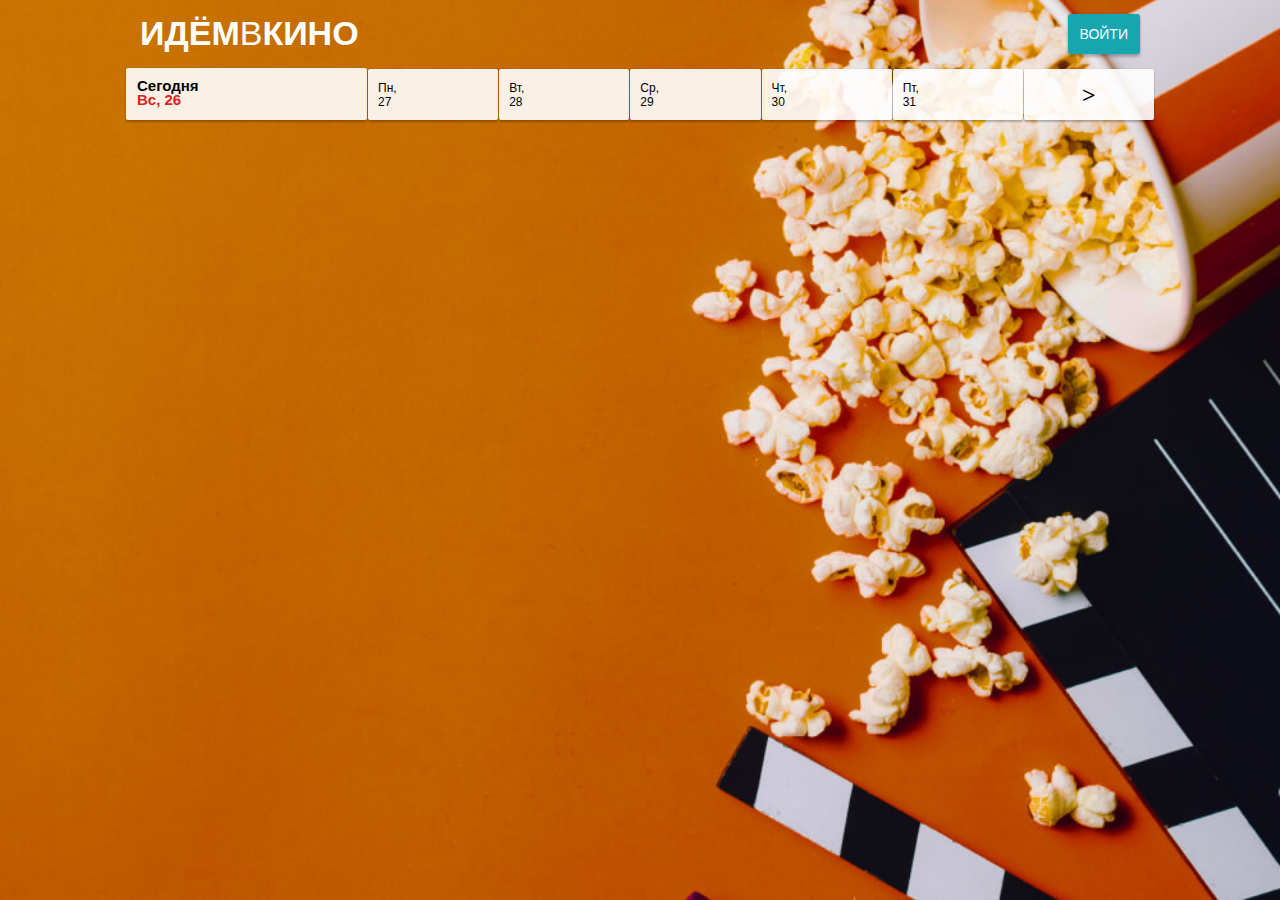
<file: index.html>
<!DOCTYPE html>
<html lang="ru">
<head>
  <meta charset="UTF-8">
  <meta name="viewport" content="width=device-width, initial-scale=1.0">
  <title>Идёмвкино</title>

  <link rel="stylesheet" href="./css/style.css">
</head>
<body>
  <div class="container">
    <header class="header">
      <h1 class="header__logo"><a class="header__logo_link" href="index.html">Идём<span class="header__logo_letter">в</span>кино</a></h1>
      <button class="header__button button">Войти</button>
    </header>

    <nav class="nav">
      <ul class="nav__days">
        <li class="nav__day nav__day_today">
          <span class="nav__text-today">Сегодня</span>
          <br><span class="nav__text-week"></span> <span class="nav__text-date"></span>
        </li>

        <li class="nav__day">
          <span class="nav__text-week"></span>
          <span class="nav__text-date"></span>
        </li>

        <li class="nav__day">
          <span class="nav__text-week"></span>
          <span class="nav__text-date"></span>
        </li>

        <li class="nav__day">
          <span class="nav__text-week"></span>
          <span class="nav__text-date"></span>
        </li>

        <li class="nav__day">
          <span class="nav__text-week"></span>
          <span class="nav__text-date"></span>
        </li>

        <li class="nav__day">
          <span class="nav__text-week"></span>
          <span class="nav__text-date"></span>
        </li>

        <li class="nav__day nav__arrow right">
          <span class="nav__arrow-text">&gt;</span>
        </li>
      </ul>
    </nav>

    <main class="main">
      <!-- <section class="movie">
        <div class="movie__info">
          <div class="movie__poster">
            <img src="./images/poster1.png" alt="Постер фильма Звёздные войны XXIII: Атака клонированных клонов" class="movie__poster_image">
          </div>
          <div class="movie__description">
            <h2 class="movie__title">Звёздные войны XXIII: Атака клонированных клонов</h2>
            <p class="movie__synopsis">Две сотни лет назад малороссийские хутора разоряла шайка нехристей-ляхов во главе с могущественным колдуном.</p>
            <p class="movie__data">
              <span class="movie__data-length">130 минут</span>
              <span class="movie__data-country">США</span>
            </p>
          </div>
        </div>

        <div class="movie-seances">
          <h3 class="movie-seances__hall">Зал 1</h3>
          <ul class="movie-seances__list">
            <li class="movie-seances__time movie-seances__time_disabled">10:20</li>
            <li class="movie-seances__time">14:10</li>
            <li class="movie-seances__time">18:40</li>
            <li class="movie-seances__time">22:00</li>
          </ul>

          <h3 class="movie-seances__hall">Зал 2</h3>
          <ul class="movie-seances__list">
            <li class="movie-seances__time">11:50</li>
            <li class="movie-seances__time">14:40</li>
            <li class="movie-seances__time">16:00</li>
            <li class="movie-seances__time">18:30</li>
            <li class="movie-seances__time">21:00</li>
            <li class="movie-seances__time">23:30</li>
          </ul>
        </div>
      </section> -->

    </main>
  </div>

  <script src="./js/index.js"></script>
</body>
</html>
</file>
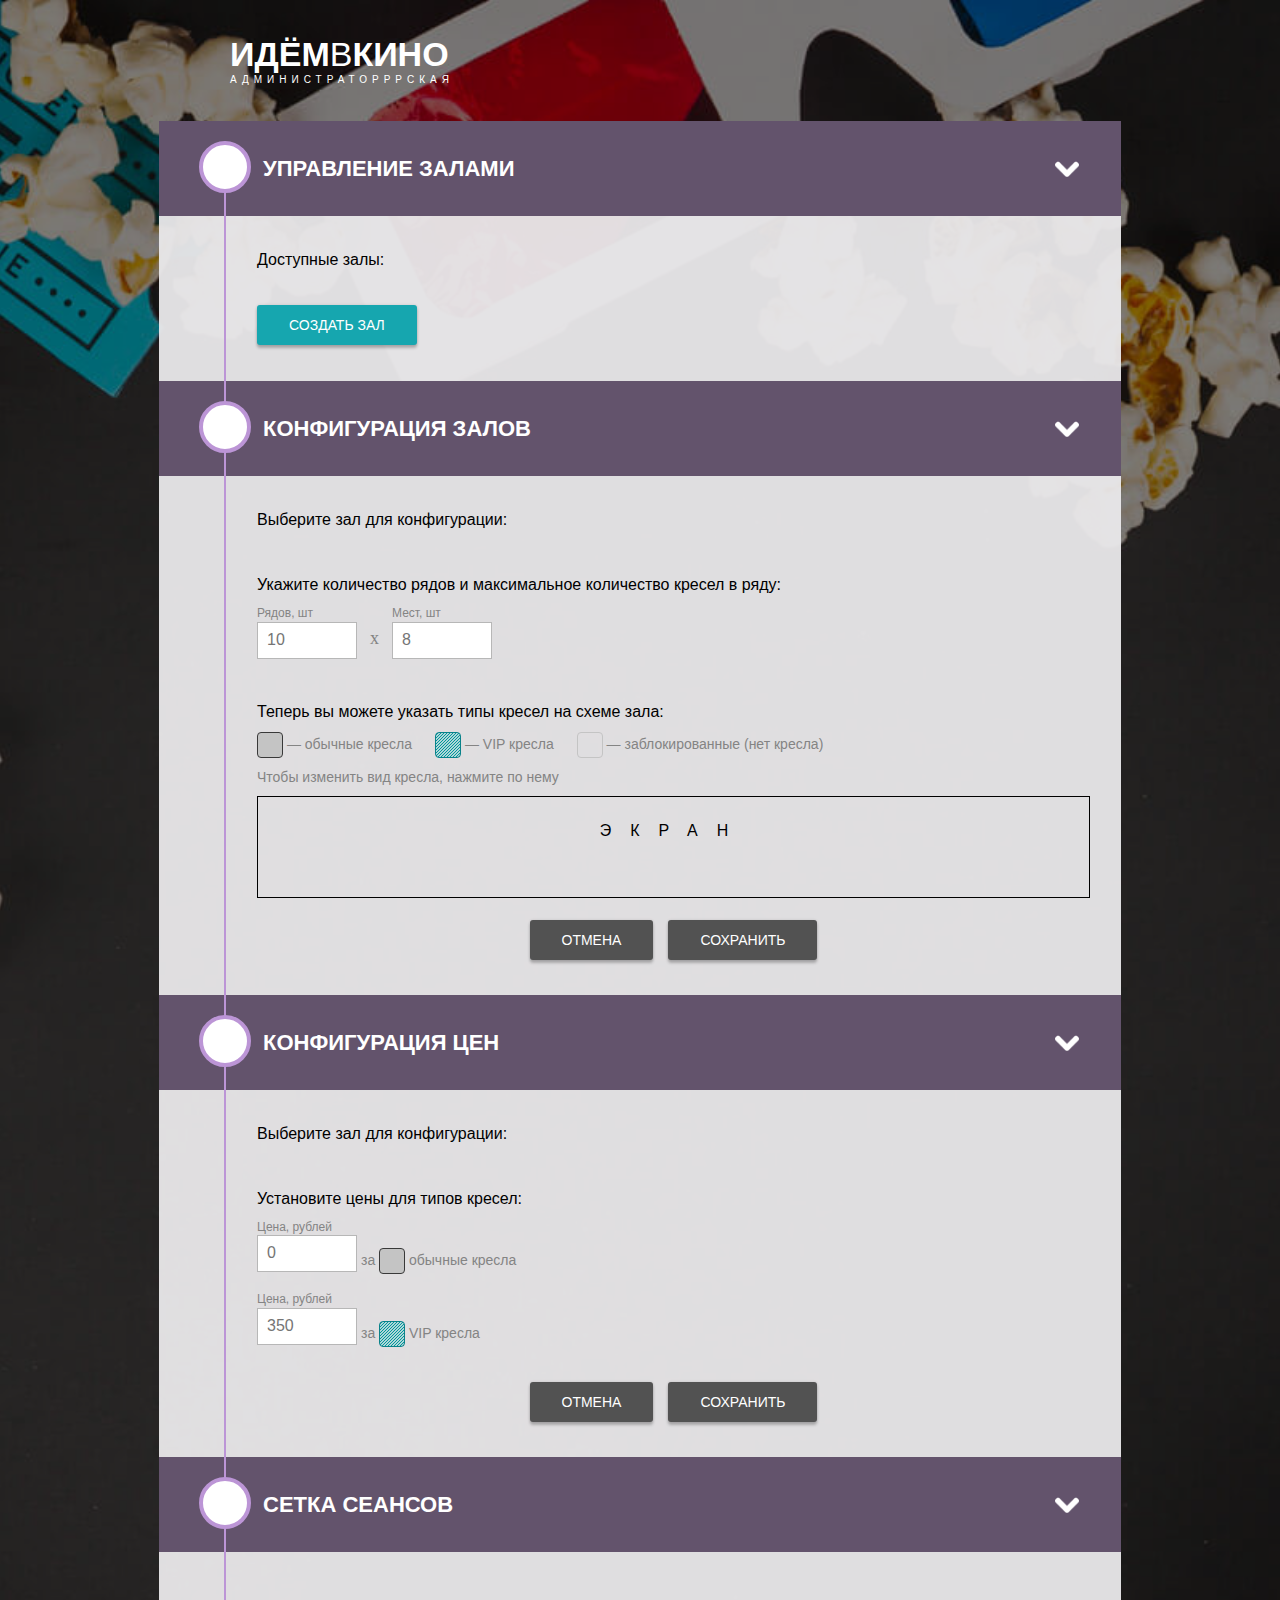
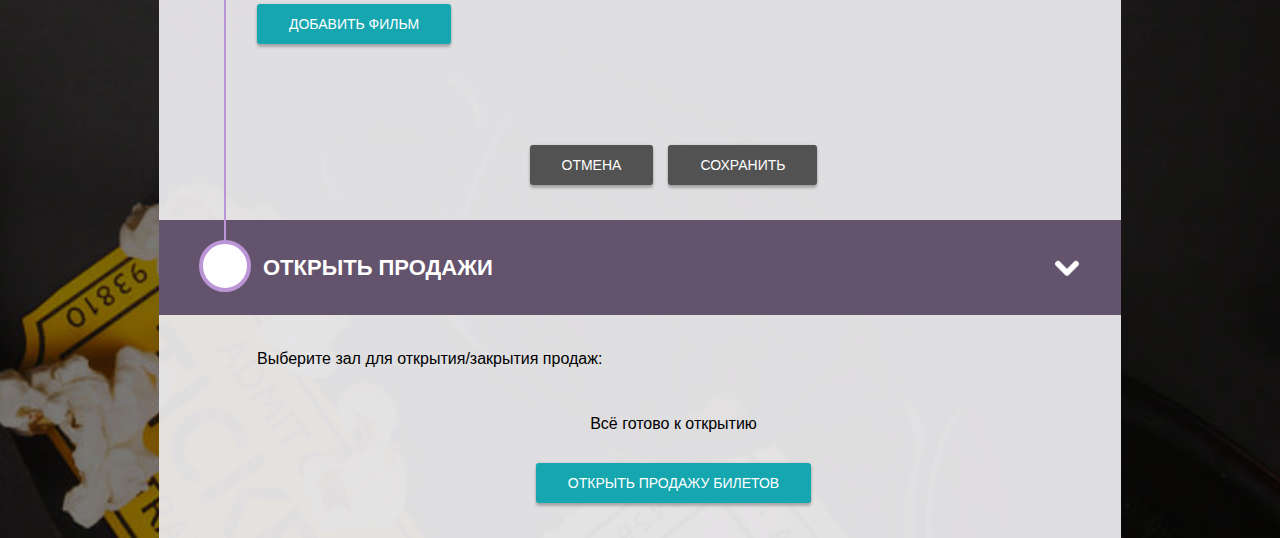
<file: admin-index.html>
<!DOCTYPE html>
<html lang="ru">
<head>
  <meta charset="UTF-8">
  <meta name="viewport" content="width=device-width, initial-scale=1.0">
  <title>Администраторская: Идёмвкино</title>

  <link rel="stylesheet" href="./css/style.css">
</head>
<body>
  <div class="admin__container">
    <header class="header header__admin">
      <h1 class="header__logo">Идём<span class="header__logo_letter">в</span>кино</h1>
      <p class="header__subtitle">Администраторррская</p>
    </header>

    <main class="admin__main">
      <section class="admin__section halls">
        <div class="admin__header">
          <h2 class="admin__header_text admin__header_text-first">Управление залами</h2>
          <img src="./images/arrow.png" alt="Скрыть/раскрыть раздел" class="admin__header_arrow">
        </div>

        <div class="admin__wrapper">
          <p class="admin__info halls__info">Доступные залы:</p>

          <ul class="halls__list">
            <!-- <li class="halls__list_item">
              <span class="halls__list_name">Зал 1</span> <span class="admin__button_remove hall_remove"></span></p>
            </li>  -->
          </ul>
            
          <button class="admin__button_hall button">Создать зал</button>
        </div>
      </section>

      <section class="admin__section hall-config">
        <div class="admin__header">
          <h2 class="admin__header_text">Конфигурация залов</h2>
          <img src="./images/arrow.png" alt="Скрыть/раскрыть раздел" class="admin__header_arrow">
        </div>

        <div class="admin__wrapper">
          <p class="admin__info">Выберите зал для конфигурации:</p>
          <ul class="halls_choose hall-config__list">
            <!-- <li class="hall__item hall-config__item hall_item-selected">Зал 1</li>
            <li class="hall__item hall-config__item">Зал 2</li> -->
          </ul>

          <div class="hall-config__wrapper">
           
            <p class="admin_info">Укажите количество рядов и максимальное количество кресел в ряду:</p>
            
            <form class="hall-config__size">
              <label class="hall-config__size_rows admin_label">
                  Рядов, шт
                  <input type="number" id="rows" class="admin_input hall-config__rows" value="10" min="1" max="50">
              </label>
              <p class="hall-size">x</p>
              <label class="hall-config__size_places admin_label">
                  Мест, шт
                  <input type="number" id="places" class="admin_input hall-config__places" value="8" min="1" max="50">
              </label>
            </form>

            <p class="admin__info">Теперь вы можете указать типы кресел на схеме зала:</p>

            <div class="hall-config__types">
              <div class="hall-config__type_place"> 
                <span class="place_standart"></span> — обычные кресла
              </div>
              <div class="hall-config__type_place">
                <span class="place_vip"></span> — VIP кресла
              </div>
              <div class="hall-config__type_place">
                <span class="place_block"></span> — заблокированные (нет кресла)</p>
              </div>
            </div>

            <p class="hall-config__hint">Чтобы изменить вид кресла, нажмите по нему</p>

            <div class="hall-config__hall">
              <div class="hall-config__hall_screen">экран</div>

              <div class="hall-config__hall_wrapper">

                <!-- <div class="hall-config__hall_row">
                  <span class="hall-config__hall_chair place_block" data-type="standart"></span><span class="hall-config__hall_chair place_standart"></span><span class="hall-config__hall_chair place_standart"></span><span class="hall-config__hall_chair place_block"></span>
                </div>

                <div class="hall-config__hall_row">
                  <span class="hall-config__hall_chair place_standart" data-type="standart"></span><span class="hall-config__hall_chair place_vip"></span><span class="hall-config__hall_chair place_vip"></span><span class="hall-config__hall_chair place_standart"></span>
                </div> -->
              </div>

            </div>

            <div class="hall-config__buttons">
              <button class="admin__button_cancel hall-config__batton_cancel button_disabled button">Отмена</button>
              <button class="admin__button_save hall-config__batton_save button_disabled button">Сохранить</button>
            </div>

          </div>

        </div>
      </section>

      <section class="admin__section price-config">
        <div class="admin__header">
          <h2 class="admin__header_text">Конфигурация цен</h2>
          <img src="./images/arrow.png" alt="Скрыть/раскрыть раздел" class="admin__header_arrow">
        </div>

        <div class="admin__wrapper">
          <p class="admin__info">Выберите зал для конфигурации:</p>
          <ul class="halls_choose price-config__list">
            <!-- <li class="hall__item price-config__item">Зал 1</li>
            <li class="hall__item price-config__item hall_item-selected">Зал 2</li> -->
          </ul>

          <div class="price-config__wrapper">

            <p class="admin__info">Установите цены для типов кресел:</p>

            <form class="price-config__form">

              <div class="price-config__legend">
                <label class="admin_label price-config__label">
                  Цена, рублей
                  <input type="number" class="admin_input price-config__input_standart" placeholder="0" min="0">
                </label>
                <p class="price-config__legend_text"> за <span class="price-config__chair place_standart"></span> обычные кресла</p>
              </div>
            
              <div class="price-config__legend">
                <label class="admin_label price-config__label">
                  Цена, рублей
                  <input type="number" class="admin_input price-config__input_vip" placeholder="350" min="0">
                </label>
                <p class="price-config__legend_text"> за <span class="price-config__chair place_vip"></span> VIP кресла</p>
              </div>

            </form>

            <div class="price-config__buttons">
              <button class="admin__button_cancel price-config__batton_cancel button_disabled button" type="reset">Отмена</button>
              <button class="admin__button_save price-config__batton_save button_disabled button">Сохранить</button>
            </div>

          </div>
        </div>
      </section>

      <section class="admin__section movie-seances">
        <div class="admin__header">
          <h2 class="admin__header_text">Сетка сеансов</h2>
          <img src="./images/arrow.png" alt="Скрыть/раскрыть раздел" class="admin__header_arrow">
        </div>

        <div class="admin__wrapper">

          <button class="admin__button_movie button">Добавить фильм</button>
    
          <div class="movie-seances__wrapper">

            <!-- <div class="movie-seances__movie background_1" data-id="1" draggable="true" >
              <img src="./images/poster1.png" alt="постер" class="movie-seances__movie_poster">

              <div class="movie-seances__movie_info">
                  <p class="movie_info-title">Звёздные войны XXIII: Атака клонированных клонов</p>
                  <p class="movie_info-length"><span class="movie_info-time">130</span> минут</p> 
              </div>
              
              <span class="admin__button_remove movie-seances__movie_delete"></span>
            </div>

            <div class="movie-seances__movie background_2" data-id="2" draggable="true" >
              <img src="./images/poster2.png" alt="постер" class="movie-seances__movie_poster">

              <div class="movie-seances__movie_info">
                  <p class="movie_info-title">Миссия выполнима</p>
                  <p class="movie_info-length"><span class="movie_info-time">120</span> минут</p> 
              </div>
              
              <span class="admin__button_remove movie-seances__movie_delete"></span>
            </div> -->

          </div>

          <div class="movie-seances__timelines">
            <!-- <section class="movie-seances__timeline">
              <div class="timeline__delete hidden">
                <img class="timeline__delete_image" src="./images/delete.png" alt="Удалить сеанс">
              </div>

              <h3 class="timeline__hall_title">Зал 1</h3>
              <div class="timeline__seances">
                <div class="timeline__seances_movie background_1" data-filmid="1" draggable="true">
                  <p class="timeline__seances_title">Звёздные войны XXIII: Атака клонированных клонов</p>
                  <p class="timeline__movie_start">00:00</p>
                </div>

                <div class="timeline__seances_movie background_2" data-filmid="2" draggable="true">
                  <p class="timeline__seances_title">Миссия выполнима</p>
                  <p class="timeline__movie_start">12:00</p>
                </div>
              </div>
            </section> -->

            <!-- <section class="movie-seances__timeline">
              <div class="timeline__delete hidden">
                <img class="timeline__delete_image" src="./images/delete.png" alt="Удалить сеанс">
              </div>
              <h3 class="timeline__hall_title">Зал 2</h3>
              <div class="timeline__seances">
                <div class="timeline__seances_movie background_1" data-filmid="1" draggable="true">
                  <p class="timeline__seances_title">Звёздные войны XXIII: Атака клонированных клонов</p>
                  <p class="timeline__movie_start">17:00</p>
                </div>

                <div class="timeline__seances_movie background_2" data-filmid="2" draggable="true">
                  <p class="timeline__seances_title">Миссия выполнима</p>
                  <p class="timeline__movie_start">22:30</p>
                </div>
              </div>
            </section> -->
          </div>

          <div class="movie-seances__buttons">
            <button class="admin__button_cancel movie-seances__batton_cancel button_disabled button" type="reset">Отмена</button>
            <button class="admin__button_save movie-seances__batton_save button_disabled button">Сохранить</button>
          </div>

        </div>
      </section>

      <section class="admin__section open">
        <div class="admin__header">
          <h2 class="admin__header_text admin__header_text-last">Открыть продажи</h2>
          <img src="./images/arrow.png" alt="Скрыть/раскрыть раздел" class="admin__header_arrow">
        </div>

        <div class="admin__wrapper admin__wrapper-last">
          <p class="admin__info">Выберите зал для открытия/закрытия продаж:</p>

          <ul class="halls_choose open__list">
            <!-- <li class="hall__item open__item">Зал 1</li>
            <li class="hall__item open__item hall_item-selected">Зал 2</li> -->
          </ul>

          <div class="open__wrapper">

            <p class="admin__info open__info">Всё готово к открытию</p>
              
            <button class="admin__button_open button">Открыть продажу билетов</button>

          </div>
        </div>

      </section>

    </main>

  </div>

  <div class="popup popup__hall_add popup__hidden">

    <div class="popup__container">

      <div class="popup__header">
        <h2 class="popup__header_text">Добавление зала</h2>

        <div class="popup__close">
          <img src="./images/close.png" alt="Кнопка 'Закрыть окно'">
        </div>
      </div>

      <form class="popup__form popup__form_add-hall">
        <label class="admin_label add-hall_label">
          Название зала
          <input type="text" class="admin_input add-hall_input" placeholder="Например, «Зал 1»" required>
        </label>

        <div class="popup__buttons">
          <button class="popup__button_save popup__add-hall_button_add button" type="submit">Добавить зал</button>
          <button class="popup__button_cancel popup__add-hall_button_cancel button" type="reset">Отменить</button>
        </div>

      </form>
    </div>

  </div>

  <div class="popup popup__movie_add popup__hidden">

    <div class="popup__container">

      <div class="popup__header">
        <h2 class="popup__header_text">Добавление фильма</h2>

        <div class="popup__close">
          <img src="./images/close.png" alt="Кнопка 'Закрыть окно'">
        </div>
      </div>

      <form class="popup__form popup__form_add-movie">
        <label class="admin_label add-movie_label">
          Название фильма
          <input type="text" name="movie_name" class="admin_input add-movie_name_input" placeholder="Например, «Гражданин Кейн»" required>
        </label>

        <label class="admin_label add-movie_label">
          Продолжительность фильма (мин.)
          <input type="number" name="movie_time" class="admin_input add-movie_time_input" required>
        </label>

        <label class="admin_label add-movie_label">
          Описание фильма
          <textarea name="movie_synopsis" class="admin_input add-movie_synopsis_input" required></textarea>
        </label>

        <label class="admin_label add-movie_label">
          Страна
          <input type="text" name="movie_country" class="admin_input add-movie_country_input" required>
        </label>

        <div class="popup__buttons">
          <button class="popup__button_save popup__add-movie_button button">Добавить фильм</button>

          <label class="popup__button_save popup__add-poster_button button">
            Загрузить постер
            <input type="file" name="file" accept=".png" class="input_add_poster">
          </label>

          <button class="popup__button_cancel popup__add-movie_button_cancel button" type="reset">Отменить</button>
        </div>

      </form>
    </div>

  </div>

  <div class="popup popup__seance_add popup__hidden">

    <div class="popup__container">

      <div class="popup__header">
        <h2 class="popup__header_text">Добавление сеанса</h2>

        <div class="popup__close">
          <img src="./images/close.png" alt="Кнопка 'Закрыть окно'">
        </div>
      </div>

      <form class="popup__form popup__form_add-seance">
        <label class="admin_label add-seance_label">
          Название зала
          <select class="select__add-seance select__add-seance_hall">
            <!-- <option class="option_add-seance hall__name">Название зала</option> -->
            <!-- <option class="option_add-seance hall__name" data-id="58">Зал 1</option>
            <option class="option_add-seance hall__name" data-id="78">Зал 2</option> -->
          </select>
        </label>

        <label class="admin_label add-seance_label">
          Название фильма
          <select class="select__add-seance select__add-seance_movie">
            <!-- <option class="option_add-seance movie__name">Название фильма</option> -->
            <!-- <option class="option_add-seance movie__name" data-id="141">Звёздные войны XXIII: Атака клонированных клонов</option>
            <option class="option_add-seance movie__name" data-id="142">Миссия выполнима</option> -->
          </select>
        </label>

        <label class="admin_label add-seance_label" id="seance_time">
          Время начала
          <input type="time" class="admin_input add-seans__input_time" value="00:00" required>
        </label>

        <div class="popup__buttons">
          <button class="popup__button_save popup__add-seance_button_add button">Добавить сеанс</button>
          <button class="popup__button_cancel popup__add-seance_button_cancel button" type="reset">Отменить</button>
        </div>

      </form>
    </div>

  </div>

  <div class="popup popup__seance_remove popup__hidden">

    <div class="popup__container">

      <div class="popup__header">
        <h2 class="popup__header_text">Удаление сеанса</h2>

        <div class="popup__close">
          <img src="./images/close.png" alt="Кнопка 'Закрыть окно'">
        </div>
      </div>

      <div class="seance-remove_text">
        Вы действительно хотите снять с сеанса фильм "<span class="seance-remove_title"></span>"?
      </div>

      <div class="popup__buttons">
        <button class="popup__button_save popup__remove-seance_button_delete button">Удалить</button>
        <button class="popup__button_cancel popup__remove-seance_button_cancel button" type="reset">Отменить</button>
      </div>

   
    </div>

  <script src="./js/admin_index.js"></script>  
  <script src="./js/admin_halls.js"></script>
  <script src="./js/admin_movies.js"></script>
  <script src="./js/admin_seances.js"></script>

</body>
</html>
</file>
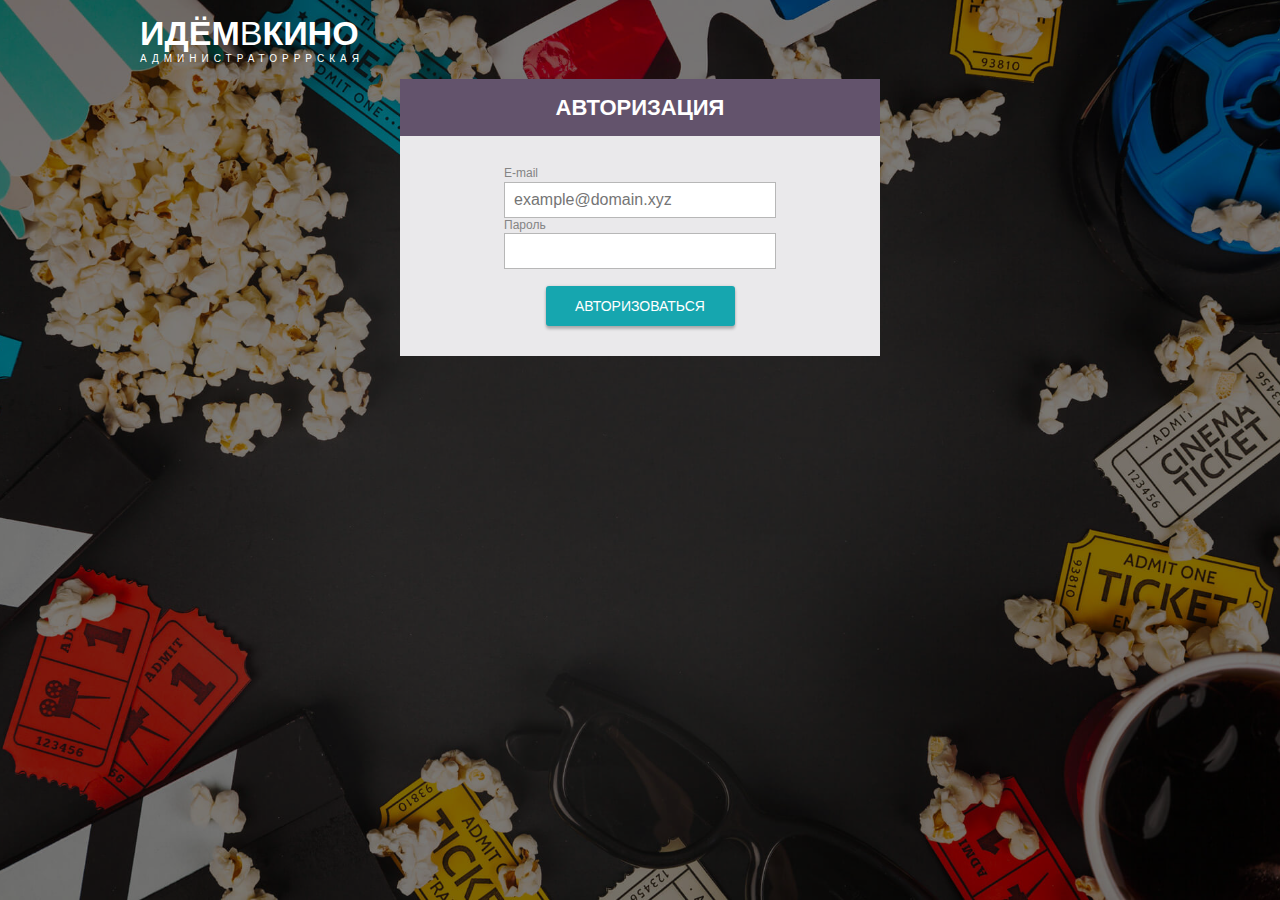
<file: admin-login.html>
<!DOCTYPE html>
<html lang="ru">
<head>
  <meta charset="UTF-8">
  <meta name="viewport" content="width=device-width, initial-scale=1.0">
  <title>Авторизация: Идёмвкино</title>

  <link rel="stylesheet" href="./css/style.css">
</head>
<body>
  <div class="admin__container">
    <header class="header login__header">
      <h1 class="header__logo">Идём<span class="header__logo_letter">в</span>кино</h1>
      <p class="header__subtitle">Администраторррская</p>
    </header>

    <main class="login__main">
      <div class="login__main_header">
          <h2 class="login__main_header-text">Авторизация</h2>
      </div>

      <form class="login__form">
        <label class="login__label">
          <span class="label__text">E-mail</span>
          <input type="email" name="login" class="login__input login__email" placeholder="example@domain.xyz">
        </label>

        <label class="login__label">
          <span class="label__text">Пароль</span>
          <input type="password" name="password" class="login__input login__password">
        </label>

        <button class="login__button button">Авторизоваться</button>
      </form>
    </main>

  </div>

  <script src="./js/admin_login.js"></script>
</body>
</html>
</file>
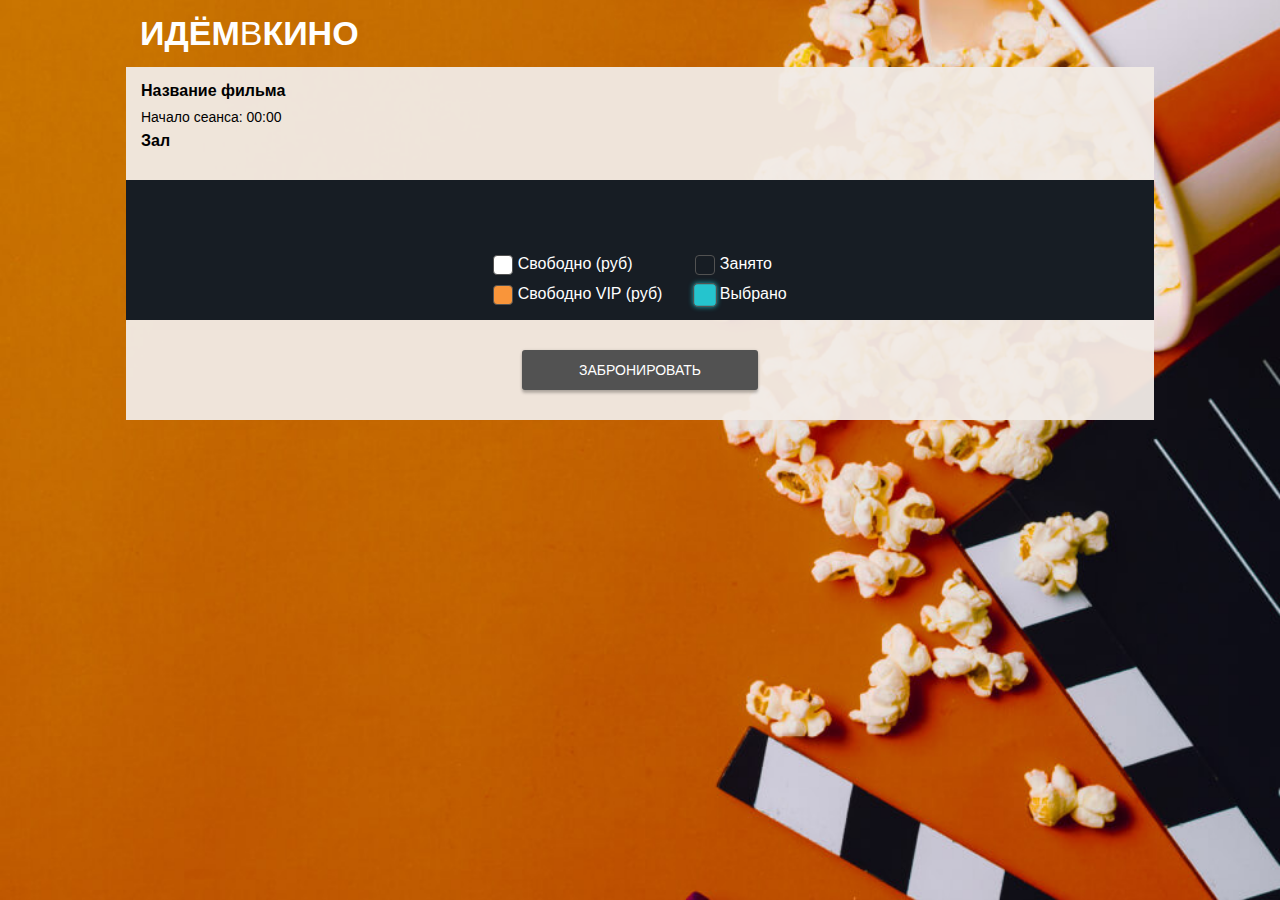
<file: hall.html>
<!DOCTYPE html>
<html lang="ru">
<head>
  <meta charset="UTF-8">
  <meta name="viewport" content="width=device-width, initial-scale=1.0">
  <title>Выбор мест: Идёмвкино</title>

  <link rel="stylesheet" href="./css/style.css">
</head>

<body>
  <div class="container">
    <header class="header">
      <h1 class="header__logo"><a class="header__logo_link" href="index.html">Идём<span class="header__logo_letter">в</span>кино</a></h1>
    </header>

    <main class="main buying">
      <section class="buying__info">
        <div class="buying__info_movie">
          <h2 class="buying__info_title">Название фильма</h2>
          <p class="buying__info_start">Начало сеанса: <span class="buying__info-time">00:00</span></p> 
          <p class="buying__info_hall">Зал</p>
        </div>  

        <div class="buying__info_hint">
          <img src="./images/hint.png" alt="Тап" class="buying__info_hint-image">
          <div class="buying__info_hint-text">Тапните дважды, чтобы увеличить</div>
        </div>
      </section>

      <section class="buying__scheme">
        <div class="buying__scheme_wrapper">
          <div class="buying__scheme_places">
            <!-- <div class="buying__scheme_row">
              <span class="buying__scheme_chair no-chair"></span><span class="buying__scheme_chair chair_standart"></span><span class="buying__scheme_chair chair_occupied"></span><span class="buying__scheme_chair no-chair"></span>
            </div>
            <div class="buying__scheme_row">
              <span class="buying__scheme_chair no-chair"></span><span class="buying__scheme_chair chair_vip"></span><span class="buying__scheme_chair chair_vip chair_selected"></span><span class="buying__scheme_chair no-chair"></span>
            </div> -->
          </div>
        </div>

        <div class="buying__scheme_legend">
          <div class="buying__scheme_prices">
            <p class="buying__scheme_legend-text"><span class="buying__scheme_legend-chair chair_standart"></span> Свободно (<span class="price_standart"></span>руб)</p>
            <p class="buying__scheme_legend-text"><span class="buying__scheme_legend-chair chair_vip"></span> Свободно VIP (<span class="price_vip"></span>руб)</p>
          </div>

          <div class="buying__scheme_info">
            <p class="buying__scheme_legend-text"><span class="buying__scheme_legend-chair chair_occupied"></span> Занято</p>
            <p class="buying__scheme_legend-text"><span class="buying__scheme_legend-chair chair_selected"></span> Выбрано</p>
          </div>
        </div>
      </section>

      <button class="buying__button button buying__button_disabled">Забронировать</button>

    </main>
  </div>

  <script src="./js/hall.js"></script>
</body>

</html>
</file>
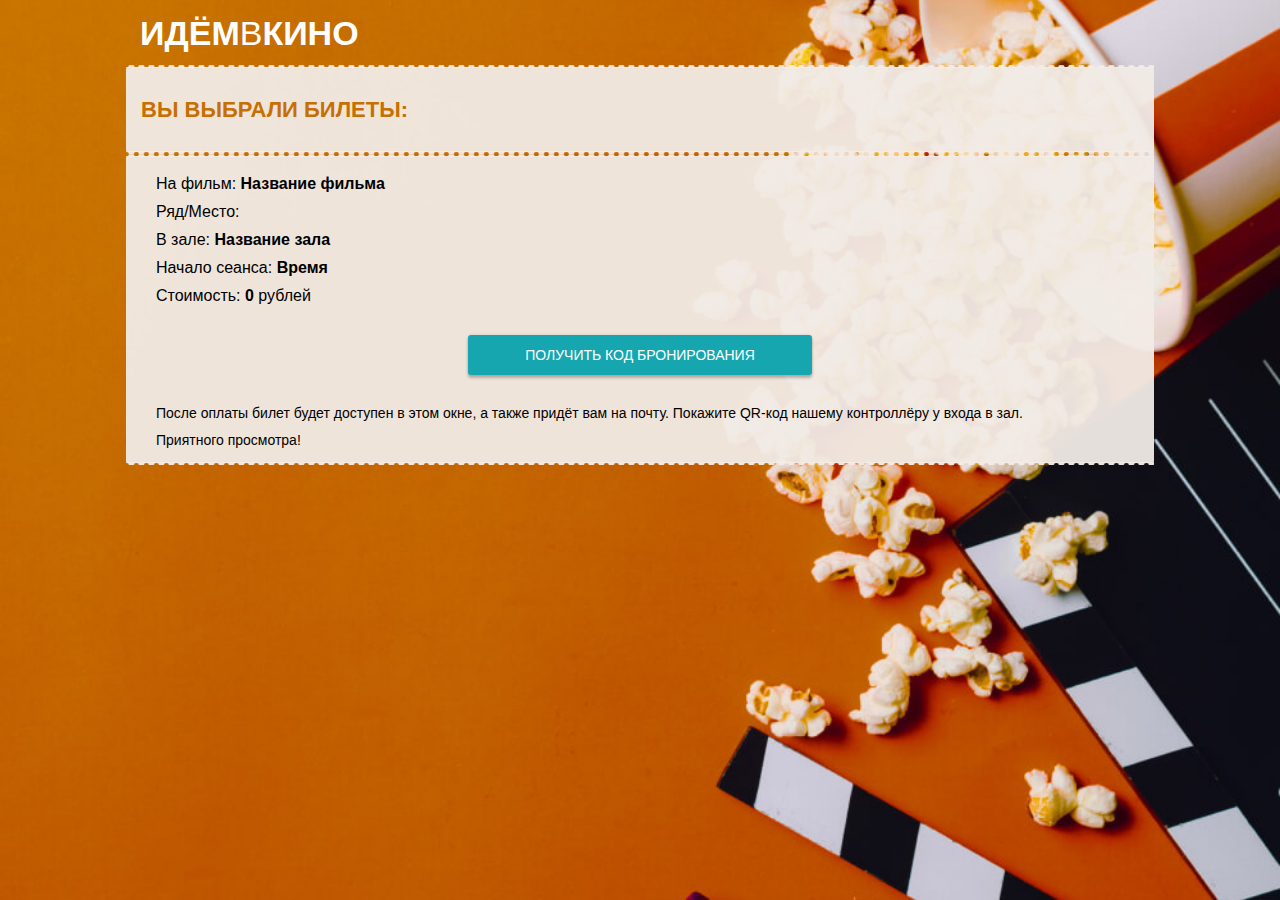
<file: payment.html>
<!DOCTYPE html>
<html lang="ru">
<head>
  <meta charset="UTF-8">
  <meta name="viewport" content="width=device-width, initial-scale=1.0">
  <title>Оплата билетов: Идёмвкино</title>

  <link rel="stylesheet" href="./css/style.css">
</head>

<body>
  <div class="container">
    <header class="header">
      <h1 class="header__logo"><a class="header__logo_link" href="index.html">Идём<span class="header__logo_letter">в</span>кино</a></h1>
    </header>

    <main class="main">
      <div class="payment__header">
          <h2 class="payment__header-text">Вы выбрали билеты:</h2>
      </div>

      <section class="ticket__info-wrapper">
        <div class="ticket__info">
          <p class="ticket__info-text">На фильм: <span class="ticket__info-movie ticket__info-bold">Название фильма</span></p>
          <p class="ticket__info-text">Ряд/Место: <span class="ticket__info-places ticket__info-bold"></span></p>
          <p class="ticket__info-text">В зале: <span class="ticket__info-hall ticket__info-bold">Название зала</span></p>
          <p class="ticket__info-text">Начало сеанса: <span class="ticket__info-time ticket__info-bold">Время</span></p>
          <p class="ticket__info-text">Стоимость:  <span class="ticket__info-price ticket__info-bold">0</span> рублей</p>
        </div>

        <button class="ticket__button button">Получить код бронирования</button>

        <div class="ticket__hint">
          <p class="ticket__hint-text">После оплаты билет будет доступен в этом окне, а также придёт вам на почту. Покажите QR-код нашему контроллёру у входа в зал.</p>
          
          <p class="ticket__hint-text">Приятного просмотра!</p>
        </div>
      </section>
    </main>

  </div>

  <script src="./js/payment.js"></script>
  
</body>

</html>
</file>
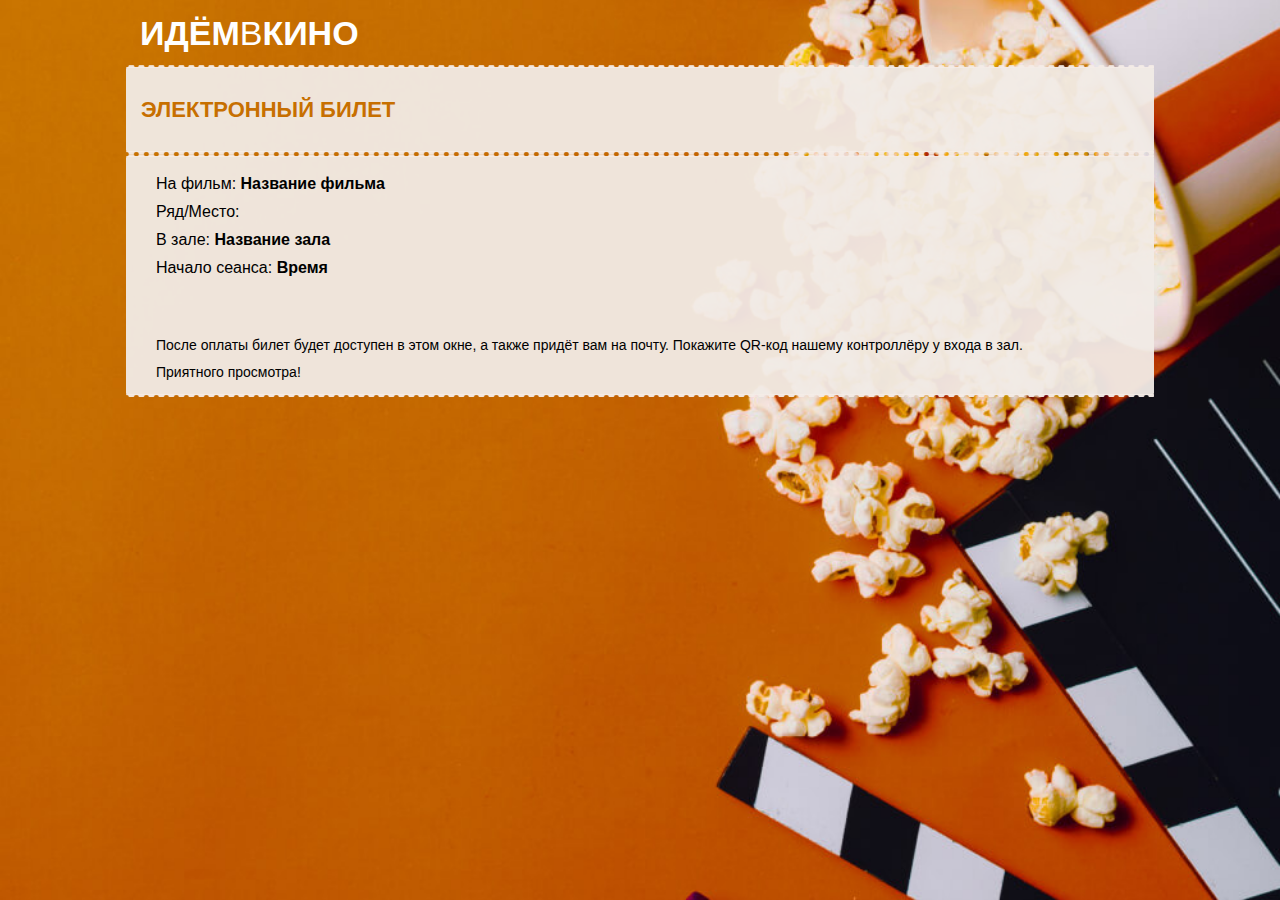
<file: ticket.html>
<!DOCTYPE html>
<html lang="ru">
<head>
  <meta charset="UTF-8">
  <meta name="viewport" content="width=device-width, initial-scale=1.0">
  <title>Электронный билет: Идёмвкино</title>

  <link rel="stylesheet" href="./css/style.css">
</head>
<body>
  <div class="container">
    <header class="header">
      <h1 class="header__logo"><a class="header__logo_link" href="index.html">Идём<span class="header__logo_letter">в</span>кино</a></h1>
    </header>

    <main class="main">
      <div class="payment__header">
          <h2 class="payment__header-text">Электронный билет</h2>
      </div>

      <section class="ticket__info-wrapper">
        <div class="ticket__info">
          <p class="ticket__info-text">На фильм: <span class="ticket__info-movie ticket__info-bold">Название фильма</span></p>
          <p class="ticket__info-text">Ряд/Место: <span class="ticket__info-places ticket__info-bold"></span></p>
          <p class="ticket__info-text">В зале: <span class="ticket__info-hall ticket__info-bold">Название зала</span></p>
          <p class="ticket__info-text">Начало сеанса: <span class="ticket__info-time ticket__info-bold">Время</span></p>
        </div>

        <div class="ticket__info-qr"></div>

        <div class="ticket__hint">
          <p class="ticket__hint-text">После оплаты билет будет доступен в этом окне, а также придёт вам на почту. Покажите QR-код нашему контроллёру у входа в зал.</p>
          <p class="ticket__hint-text">Приятного просмотра!</p>
        </div>
      </section>
    </main>

  </div>

  <script src="./js/ticket.js"></script>
  <script src="./js/QRCreator.js"></script>
</body>
</html>
</file>
<file: css/style.css>
/*основные свойства*/

* {
  box-sizing: border-box;
}

a {
  text-decoration: none;
}

h1,
h2,
h3 {
  margin-top: 0;
  margin-bottom: 0;
}

ul {
  padding: 0;
  margin: 0;
}

p {
  margin-block-start: 0;
  margin-block-end: 0;
}

@import url('https://fonts.googleapis.com/css2?family=Roboto:wght@100;300;400;500;700;900&display=swap');

body {
  font-family: 'Roboto', Arial, sans-serif;
  font-style: normal;
  font-weight: 400;
  margin: 0;
  padding: 0;

  color: #000000;
}

.container {
  width: 100%;
  
  background-image: url("../images/background.jpg");
  background-color: #C97400;
  background-repeat: no-repeat;
  background-position: center center;
  background-size: cover;

  min-height: 100vh;
}

/*header*/

.header {
  display: flex;
  justify-content: space-between;

  color: #FFFFFF;
  text-transform: uppercase;
  line-height: 39px;

  padding: 14px;
}

.header__logo_link {
  color: #FFFFFF;
}

.header__logo {
  font-size: 34px;
  font-weight: 900;
}

.header__logo_letter {
  font-weight: 100;
}

/* button */

.button {
  color: #FFFFFF;
  font-family: 'Roboto', Arial, sans-serif;
  font-size: 14px;
  font-weight: 500;
  text-transform: uppercase;
  white-space: nowrap;

  border: none;
  border-radius: 3px;
  box-shadow: 0px 0px 3px 0px rgba(0, 0, 0, 0.12), 0px 3px 3px 0px rgba(0, 0, 0, 0.24);

  background-color: #16A6AF;

  padding: 12px;

  cursor: pointer;
}

.button:hover {
  box-shadow: 0px 0px 3px 0px rgba(255, 255, 255, 0.12), 0px 3px 3px 0px rgba(255, 255, 255, 0.24);
}

.button:focus-visible {
  outline: #757575 auto 1px;
}

/*index nav*/

.nav {
  position: sticky;
}

.nav__days {
  min-height: 58px;

  display: flex;
  align-items: center;

  gap: 1px;

  list-style: none;

  padding-bottom: 10px;
  margin-bottom: 30px;
}

.nav__day {
  width: 100%;

  display: flex;
  flex-direction: column;
  align-items: flex-start;
  justify-content: center;
  align-self: stretch;

  min-height: 48px;

  padding: 10px;
  margin-top: 1px;

  font-size: 12px;
  font-weight: 400;
  line-height: 14px;

  border-radius: 2px;
  background: rgba(255, 255, 255, 0.90);

  box-shadow: 0px 0px 2px 0px rgba(0, 0, 0, 0.12), 0px 2px 2px 0px rgba(0, 0, 0, 0.24);

  cursor: pointer;
}

.nav__day:hover {
  box-shadow: 0px 0px 2px 0px rgba(0, 0, 0, 0.12), 0px 2px 2px 0px rgba(0, 0, 0, 0.24);
}

.nav__day_today {
  display: block;
  min-width: 66px;
}

.nav__day_weekend {
  color: #DE2121;
}

.nav__day-checked {
  min-height: 52px;
  padding: 11px;
  margin-top: 0;

  min-width: 75px;

  font-size: 15px;
  font-weight: 700;
  line-height: 14px;
}

.nav__arrow {
  align-items: center;

  font-family: Consolas;
  font-weight: bold;
  font-size: 24px;
  line-height: 28px;
}

/* index main */

.movie {
  width: 100%;
  background: rgba(241, 235, 230, 0.95);

  padding: 15px;
  margin-bottom: 30px;
}

.movie:last-child {
  margin-bottom: 0;
}

.movie__info {
  display: flex;
}

.movie__poster {
  width: 125px;
  height: 175px;

  position: relative;
}

.movie__poster::after {
  content: "";
  display: block;

  box-sizing: border-box;

  width: 6px;
  height: 14px;

  position: absolute;
  top: 0;
  right: -7px;

  border-top: 14.4px solid #772720;
  border-left: 6.4px solid #772720;
}

.movie__poster_image {
  width: 125px;
  height: 175px;
  object-fit: cover;
}

.movie__description {
  padding-left: 15px;
}

.movie__title {
  font-size: 16px;
  font-weight: 700;
  line-height: 18px;

  margin-bottom: 11px;
}

.movie__synopsis {
  font-size: 14px;
  font-weight: 400;
  line-height: 16px;

  margin-bottom: 11px;
}

.movie__data {
  display: flex;
  justify-content: flex-start;
  gap: 2.38px;
}

.movie__data-length .movie__data-country {
  font-size: 14px;
  font-weight: 300;
  line-height: 16px;
}

.movie-seances__hall {
  font-size: 16px;
  font-weight: 700;
  line-height: 18px;

  margin-bottom: 7px;
}

.movie-seances__list {
  display: flex;
  align-items: center;

  flex-wrap: wrap;

  gap: 4px;

  list-style: none;
}

.movie-seances__list:not(:last-child) {
  margin-bottom: 25px;
}

.movie-seances__time {
  display: flex;

  width: 53px;
  height: 33px;

  color: #000000;
  font-size: 15px;
  font-weight: 400;
  line-height: 17px;

  justify-content: center;
  align-items: center;

  border-radius: 2px;
  background-color: #FFFFFF;

  box-shadow: 0px 0px 2px 0px rgba(0, 0, 0, 0.12), 0px 2px 2px 0px rgba(0, 0, 0, 0.24);

  cursor: pointer;
}

.movie-seances__time:hover {
  box-shadow: 0px 0px 2px 0px rgba(0, 0, 0, 0.12), 0px 2px 2px 0px rgba(0, 0, 0, 0.24);
}

.movie-seances__time_disabled {
  background-color: #C4C4C4;
  cursor: default;
}

/* hall main */

.buying {
  width: 100%;
  background: rgba(241, 235, 230, 0.95);
  padding-bottom: 30px;
}

.buying__info {
  padding: 15px;

  display: flex;
  justify-content: space-between;
  align-items: center;
}

.buying__info_movie {
  min-width: 260px;
}

.buying__info_title {
  font-size: 16px;
  font-weight: 700;
  line-height: 18px;

  margin-bottom: 9px;
}

.buying__info_start, .buying__info_time {
  font-size: 14px;
  font-weight: 300;
  line-height: 16px;

  margin-bottom: 7px;
}

.buying__info_hall {
  font-size: 16px;
  font-weight: 700;
  line-height: 18px;

  margin-bottom: 15px;
}

.buying__info_hint {
  width: 100px;
  padding-left: 16px; 
  padding-right: 16px; 
  flex-direction: column; 
  align-items: center; 
  display: inline-flex;

  position: relative;
}

.buying__info_hint-image {
  width: 24px; 
  position: absolute;
  left: -10px;
  top: 17px; 
}

.buying__info_hint-text {
  font-size: 14px;
  font-weight: 300;
  line-height: 16px;
  text-align: center;
}

/* hall scheme */

.buying__scheme {
  background: #171D24;
  padding: 15px 30px;

  display: flex;
  flex-direction: column;
  align-items: center;
}

.buying__scheme_wrapper {
  font-size: 0;

  max-width: 284px;
  padding-top: 30px;

  background-image: url(../images/screen.png);
  background-position: top;
  background-repeat: no-repeat;
  background-size: 100%;

  display: flex;
  flex-direction: column;
  align-items: center;
}
  
.buying__scheme_row {
  display: flex;
  gap: 4px;
}  

.buying__scheme_row:not(:last-child) {
  margin-bottom: 4px;
}
    
.buying__scheme_chair, .buying__scheme_legend-chair {
  width: 20px;
  height: 20px;
  border-radius: 4px;
}

.buying__scheme_chair:not(.no-chair, .chair_occupied):hover {
  box-shadow: 0px 0px 4px #ffffff;
}

.chair_standart {
  background-color: #FFFFFF;
  border: 1px #525252 solid;
  cursor: pointer;
}

.chair_vip {
  background-color: #F9953A;
  border: 1px #525252 solid;
  cursor: pointer;
}

.chair_occupied {
  border: 1px #525252 solid;
}

.chair_selected {
  transform: scale(1.2);

  background-color: #25C4CE;
  border: 1px #525252 solid;
  box-shadow: 0px 0px 4px #16A6AF;

  cursor: pointer;
}

.buying__scheme_legend {
  padding-top: 30px;
  display: flex;
  flex-wrap: wrap;
}

.buying__scheme_prices {
  padding-right: 33px;
}

.buying__scheme_legend-text {
  color: #FFFFFF;
  font-size: 16px;
  font-weight: 300;
  line-height: 16px;
}

.buying__scheme_legend-text:not(:last-child) {
  margin-bottom: 10px;
}

.buying__scheme_legend-chair {
  display: inline-block;
  vertical-align: middle;
  cursor: default;
}

.buying__button {
  display: block;
  margin-top: 30px;
  margin-left: auto;
  margin-right: auto;

  padding: 0 57px;
  min-height: 40px;
}

.buying__button_disabled {
  background-color: #525252;
  cursor: default;
}

.buying__button_disabled:hover {
  box-shadow: 0px 0px 3px 0px rgba(0, 0, 0, 0.12), 0px 3px 3px 0px rgba(0, 0, 0, 0.24);
}

/* payment & ticket header */

.payment__header {
  width: 100%;
  background: rgba(241, 235, 230, 0.95);

  padding: 30px 15px;

  position: relative;
}

.payment__header::before{
  content: '';
  display: block;
  position: absolute;
  background-image: url(../images/ticket-before.png);
  top: -2px;
  left: 0;
  right: 0;
  height: 3px;
}

.payment__header::after{
  content: '';
  display: block;
  position: absolute;
  background-image: url(../images/ticket-after.png);
  bottom: -2px;
  left: 0;
  right: 0;
  height: 3px;
}

.payment__header-text {
  color: #C76F00;
  font-size: 22px;
  font-weight: 700;
  line-height: 25px;

  text-transform: uppercase;
}

/* payment & ticket main */

.ticket__info-wrapper {
  width: 100%;
  background: rgba(241, 235, 230, 0.95);

  padding: 19px 30px 15px;
  margin-top: 4px;

  position: relative;
}

.ticket__info-wrapper::before {
  content: '';
  display: block;
  position: absolute;
  background-image: url(../images/ticket-before.png);
  top: -2px;
  left: 0;
  right: 0;
  height: 3px;
}

.ticket__info-wrapper::after{
  content: '';
  display: block;
  position: absolute;
  background-image: url(../images/ticket-after.png);
  bottom: -2px;
  left: 0;
  right: 0;
  height: 3px;
}

.ticket__info {
  font-size: 16px;
  line-height: 18,4px;
}

.ticket__info-text {
  font-weight: 400;
}

.ticket__info-text:not(:last-child) {
  margin-bottom: 10px;
}

.ticket__info-bold {
  font-weight: 700;
}

.ticket__button {
  display: block;
  margin-top: 30px;
  margin-bottom: 30px;
  margin-left: auto;
  margin-right: auto;

  padding: 0 57px;
  min-height: 40px;
}

.ticket__hint {
  display: flex;
  flex-direction: column;
  gap: 11px;
}

.ticket__hint-text {
  font-size: 14px;
  line-height: 16px;
  font-weight: 300;
}

.ticket__info-qr {
  display: flex;
  justify-content: center;

  margin-top: 30px;
  margin-bottom: 30px;

}

/* admin login*/

.admin__container {
  width: 100%;
  
  background-image: url("../images/admin-background.jpg");
  background-color: #252322;
  background-repeat: no-repeat;
  background-position: center center;
  background-size: cover;

  min-height: 100vh;

  position: relative;
  z-index: 0;
}

.admin__container::after {
  content: "";
  position: absolute;
  top: 0;
  left: 0;
  right: 0;
  bottom: 0;
  z-index: -1;
  background-color: rgba(0, 0, 0, 0.5);
}

/* admin login header*/

.login__header {
  flex-direction: column;
}

.header__subtitle {
  font-size: 10px;
  line-height: 12px;
  font-weight: 400;
  letter-spacing: 5px;
}

/* admin login form */

.login__main_header {
  background-color: #63536C;
  padding-top: 16px;
  padding-bottom: 16px;
}

.login__main_header-text {
  color: #FFFFFF;
  font-size: 22px;
  line-height: 25px;
  font-weight: 700;

  text-transform: uppercase;
  text-align: center;
}

.login__main {
  max-width: 480px;
  margin: 0 auto;
}

.login__form {
  background-color: #EAE9EB;
  padding-top: 30px;
  padding-bottom: 30px;

  display: flex;
  flex-direction: column;
  align-items: center;
}

.login__label {
  width: 272px;

  display: flex;
  flex-direction: column;
}

.label__text {
  color: #848484; 
  font-size: 12px; 
  font-weight: 400; 
  line-height: 14px;

  margin-bottom: 1.6px;
}

.login__input {
  height: 36px;

  background-color: #FFFFFF;
  border: 1px #B7B7B7 solid; 

  color: #757575; 
  font-size: 16px; 
  font-weight: 400; 

  padding-left: 9px;
}

.login__input:focus-visible {
  outline: #757575 auto 1px;
}

.login__button {
  margin-top: 17px;
  width: 189px;
  height: 40px;
}

/* admin index */

.header__admin {
  flex-direction: column;
  padding-left: 104px;

  padding-top: 35px;
  padding-bottom: 35px;
}

.admin__section {
  background-color: rgba(234, 233, 235, 0.95);
}

.admin__header {
  padding-top: 20px;
  padding-bottom: 20px;

  background-color: #63536C;

  position: relative;
}

.admin__header::before {
  content: "";
  width: 22px;
  height: 22px;
  border-radius: 22px;

  background: #FFFFFF;
  border: 4px solid #BC95D6;

  position: absolute;
  top: 17px; 
  left: 20px;
}

.admin__header_text {
  color: #FFFFFF;
  
  font-size: 22px; 
  font-weight: 700; 
  line-height: 25px;

  text-transform: uppercase;

  margin-left: 67px;
}

.admin__header_arrow {
  width: 24px;
  height: 16px;
  position: absolute;
  top: 40px;
  right: 42px;

  cursor: pointer;
}

.admin__header_arrow-hide {
  transform: rotate(180deg);
}

.admin__wrapper {
  padding-top: 35px;
  padding-left: 31px;
  padding-right: 31px;

  display: flex;
  flex-direction: column;
}

.admin__wrapper-hide {
  display: none;
}

.admin__info {
  font-size: 16px; 
  font-weight: 400; 
  line-height: 18px;
}

/* admin halls */

.halls__list {
  list-style-type: none;
  
  margin-top: 14px;
  margin-bottom: 22px;
  padding-left: 25px;
}

.halls__list_item {
  font-size: 16px; 
  font-weight: 500; 
  line-height: 18px;

  text-transform: uppercase;

  position: relative;

  display: flex;
}

.halls__list_item::before {
  content: "–";
  position: absolute;
  left: -14px;
}

.halls__list_item:not(:last-child) {
  margin-bottom: 10px;
}

.admin__button_remove {
  display: flex;
  justify-content: center;
  align-items: center;

  margin-left: 4px;

  width: 20px;
  height: 20px;
  border-radius: 3px;

  background-color: #FFFFFF;
  box-shadow: 0px 0px 3px 0px rgb(0 0 0 / 12%), 0px 3px 3px 0px rgb(0 0 0 / 24%);

  cursor: pointer;
  position: relative;
}

.admin__button_remove::before {
  content: "";
  background: url(../images/bin.png);
  width: 12px;
  height: 12px;
  position: absolute;
  background-repeat: no-repeat;
  background-position: 0px 0px;
  background-size: auto 12px;
}

.admin__button_hall {
  padding: 12px 32px;
  margin-bottom: 36px;
  align-self: center;


}

/* admin hall config */

.halls_choose {
  list-style: none;

  display: flex;
  flex-wrap: wrap;

  margin-top: 12px;
  margin-bottom: 35px;
}

.hall__item {
  font-size: 14px;
  font-weight: 500;
  line-height: 16px;

  text-transform: uppercase;

  padding: 12px 20px;
  background-color: rgba(255, 255, 255, 0.45);
  border-radius: 3px;

  box-shadow: 0px 0px 2px 0px rgba(0, 0, 0, 0.12), 0px 2px 2px 0px rgba(0, 0, 0, 0.24), 0px 6px 8px 0px rgba(0, 0, 0, 0.24);

  cursor: pointer;
}

.hall_item-selected {
  font-size: 15px;
  font-weight: 900;

  background-color: #FFFFFF;

  transform: scale(1.05);
}

.hall-config__size {
  margin-top: 12px;
  margin-bottom: 36px;

  display: flex;
  gap: 13px;
}

.admin_label {
  color: #848484;
  font-size: 12px;
  font-weight: 400;
  line-height: 14px;
}

.admin_input {
  margin-top: 1.6px;
  padding: 8px 9px 9px 9px;

  color: #757575;
  font-family: 'Roboto', Arial, sans-serif;
  font-size: 16px;
  font-weight: 400;

  background-color: #FFFFFF;

  border: 1px solid #B7B7B7;
}

.admin_input:focus-visible {
  outline: #757575 auto 1px;
}

.hall-config__rows {
  width: 100px;
}

.hall-config__places {
  width: 100px;
}

.hall-size {
  color: #848484;
  font-family: Consolas;
  font-size: 18px;
  font-weight: 400;
  line-height: 21px;

  padding-top: 22px;
}

.hall-config__types {
  margin-top: 11px;
  margin-bottom: 11px;

  display: flex;
  flex-wrap: wrap;

  gap: 12px 23px;
}

.hall-config__type_place, .hall-config__hint {
  color: #848484;
  font-size: 14px;
  font-weight: 400;
  line-height: 16px;
}

.place_standart {
  display: inline-block;
  width: 26px;
  height: 26px;
  border-radius: 4px;

  background-color: #C4C4C4;
  border: 1px solid #393939;

  vertical-align: middle;
}

.place_vip {
  display: inline-block;
  width: 26px;
  height: 26px;
  border-radius: 4px;

  background-color: #B0D6D8;
  background-image: url(../images/vip-background.png);
  border: 1px solid #0A828A;

  vertical-align: middle;
}

.place_block {
  display: inline-block;
  width: 26px;
  height: 26px;
  border-radius: 4px;

  border: 1px solid #C4C4C4;

  vertical-align: middle;
}

.hall-config__hall {
  margin-top: 11px;
  margin-bottom: 5px;

  padding-top: 64px;
  padding-bottom: 36px;

  width: 100%;

  border: 1px solid #000000;

  position: relative;

  display: flex;
  justify-content: center;
  align-items: center;
}

.hall-config__hall_screen {
  position: absolute;
  left: center;
  top: 25px;

  font-size: 16px;
  font-weight: 400;
  line-height: 18px;

  text-transform: uppercase;
  letter-spacing: 19px;
}

.hall-config__hall_wrapper {
  display: flex;
  flex-direction: column;

  gap: 10px;
}

.hall-config__hall_row {
  display: flex;
  gap: 10px;
}

.hall-config__buttons {
  display: flex;
  justify-content: center;
  padding-top: 17px;
  margin-bottom: 35px;
}

.admin__button_cancel {
  margin-right: 15px;
  padding: 12px 32px;

  color: #63536C;
  background-color: #FFFFFF;
}

.admin__button_save {
  padding: 12px 32px;
}

.button_disabled {
  color: #FFFFFF;
  background-color: #525252;
  cursor: default;
}

.button_disabled:hover {
  box-shadow: 0px 0px 3px 0px rgba(0, 0, 0, 0.12), 0px 3px 3px 0px rgba(0, 0, 0, 0.24);
}


/* admin prices config */

.price-config__legend {
  margin-top: 12px;

  display: flex;
  align-items: flex-end;
}

.price-config__legend:last-child {
  margin-bottom: 12px;
}

.price-config__label {
  display: flex;
  flex-direction: column;
}

.price-config__input_standart, .price-config__input_vip {
  width: 100px;
}

.price-config__legend_text {
  color: #848484;
  font-size: 14px;
  font-weight: 400;
  line-height: 16px;

  margin-left: 4px;
  margin-bottom: 6px;
}

.price-config__buttons {
  display: flex;
  justify-content: center;
  padding-top: 17px;
  margin-top: 12px;
  margin-bottom: 35px;
}

/* admin movie seances */

.admin__button_movie {
  align-self: flex-start;

  padding: 12px 32px;

  margin-top: 17px;
}

.movie-seances__wrapper {
  margin-top: 36px;
  margin-bottom: 36px;
  
  display: flex;
  flex-wrap: wrap;

  gap: 15px;
}

.movie-seances__movie {
  width: 260px;
  height: 50px;

  border: 1px solid rgba(0, 0, 0, 0.30);

  display: flex;
  position: relative;
  align-items: center;

  cursor: move;
}

.movie-seances__movie_poster {
  width: 38px;
  height: 50px;
  object-fit: cover;
}

.movie-seances__movie_info {
  margin-left: 10px;
  margin-right: 10px;

  font-size: 14px;
  line-height: 16px;
}

.movie_info-title {
  font-weight: 500;
}

.movie_info-length {
  font-weight: 400;
  margin-top: 4px;
}

.movie-seances__movie_delete {
  position: absolute;
  right: 2px;
  bottom: 2px;
}

.background_1 {
  background-color: #CAFF85;
}

.background_2 {
  background-color: #85FF89;
}

.background_3 {
  background-color: #85FFD3;
}

.background_4 {
  background-color: #85E2FF;
}

.background_5 {
  background-color: #8599FF;
}

.movie-seances__timelines {
  display: flex;
  flex-direction: column;
  
  gap: 35px;

  min-width: 328px;
}

.movie-seances__timeline {
  position: relative;
}

.timeline__delete {
  position: absolute;
  left: -30px;
  top: 30px;
}

.timeline__delete_image {
  width: 30px;
}


.timeline__hall_title {
  font-size: 16px;
  font-weight: 500;
  line-height: 18px;

  text-transform: uppercase;
}

.timeline__seances {
  border: 1px solid #848484;
  padding-top: 10px;
  padding-bottom: 10px;

  width: 100%;
  min-width: 328px;
  height: 60px;

  display: flex;

  position: relative;
}

.timeline__seances_movie {
  display: flex;
  flex-wrap: wrap;

  height: 40px;

  padding: 10px;
  border: 1px solid rgba(0, 0, 0, 0.30);

  position: absolute;

  cursor: move;
}

.timeline__seances_movie::before {
  content: "";
  width: 1px;
  height: 5px;

  background-color: #848484;

  position: absolute;

  left: -1px;
  bottom: -15px;
}

.timeline__seances_title {
  font-size: 10px;
  font-weight: 400;
  line-height: 10px;
  word-wrap: break-word;

  height: 20px;
  overflow: hidden;
}

.timeline__movie_start {
  color: #848484;
  font-size: 12px;
  font-weight: 400;
  line-height: 14px;

  position: absolute;
  left: -15px;
  bottom: -30px;
}

.movie-seances__buttons {
  display: flex;
  justify-content: center;
  padding-top: 17px;
  margin-top: 12px;
  margin-bottom: 35px;
}

/* admin open */

.open__wrapper {
  display: flex;
  flex-direction: column;
  align-items: center;
}

/* .open__info {
  text-align: center;
} */

.admin__button_open {
  margin-top: 30px;
  margin-bottom: 35px;

  padding: 12px 32px;

  /* align-self: center; */
}

/* popups */

.popup {
  position: fixed;

  top: 0;
  left: 0;
  bottom: 0;
  right: 0;

  z-index: 9999;

  width: 100%;
  
  background-image: url("../images/admin-background.jpg");
  background-color: #252322;
  background-repeat: no-repeat;
  background-position: center center;
  background-size: cover;

  min-height: 100vh;

  display: flex;
  align-items: center;
  justify-content: center;
}

.popup::after {
  content: "";
  position: absolute;
  top: 0;
  left: 0;
  right: 0;
  bottom: 0;
  background-color: rgba(0, 0, 0, 0.5);

  z-index: -1;
}

.popup__hidden {
  display: none;
}

.popup__container {
  display: flex;
  flex-direction: column;

  width: 100%;
  background-color: rgba(234, 233, 235, 0.95);

  padding-bottom: 35px;
}

.popup__header {
  background-color: #63536C;
  padding: 16px 42px 14px;
  margin-bottom: 16px;

  position: relative;
}

.popup__header_text {
  color: #FFFFFF;
  font-size: 22px;
  font-weight: 700;
  line-height: 25px;

  text-transform: uppercase;
}

.popup__close {
  width: 22px;
  height: 22px;

  position: absolute;
  top: 16px;
  right: 42px;

  cursor: pointer;
}

.popup__form {
  display: flex;
  flex-direction: column;

  padding-left: 10px;
  padding-right: 10px;
}

.admin_label {
  display: flex;
  flex-direction: column;

  margin-bottom: 8px;
}

.popup__buttons {
  display: flex;
  flex-direction: column;
  align-items: center;

  gap: 14px;

  margin-top: 16px;
}

.popup__button_save {
  padding: 12px 32px;
  width: 200px;
}

.popup__button_cancel {
  padding: 12px 32px;

  color: #63536C;
  background-color: #FFFFFF;

  width: 200px;
}

/* popup movie_add*/

.add-movie_synopsis_input {
  resize: none;
}

.popup__add-poster_button {
  padding: 12px 30px;
}

.input_add_poster {
  visibility: hidden;
  position: absolute;
}

/* popup seance_add*/

.select__add-seance {
  display: inline-block;

  width: 100%;
  height: 36px;

  padding-left: 12px;

  font-family: 'Roboto', Arial, sans-serif;
  font-size: 16px;
  font-weight: 400;
  line-height: 19px;

  background-color: #FFFFFF;
  border: 1px solid #B7B7B7;

  -webkit-appearance: none;
  -moz-appearance: none;
  appearance: none;

  background-image: url("../images/open.png");
  background-repeat: no-repeat;
  background-size: 12px 7px;
  background-position: right 15px center;

  cursor: pointer;
}

.select__add-seance:focus-visible {
  outline: #757575 auto 1px;
}

.add-seans__input_time {
  color: #000000;
}

.hidden {
  display: none;
}

/* popup seance_remove*/

.seance-remove_text {
  margin: 0 10%;
}

.seance-remove_title {
  font-weight: 700;
}

/* tablet */

@media (min-width: 641px) and (max-width: 1199px) {
  .nav__day-checked {
    min-width: 187px;
  }
}

/* tablet & desktop */

@media (min-width: 641px) {
  .admin__header {
    padding-top: 35px;
    padding-bottom: 35px;
  }
  
  .admin__header::before {
    width: 44px;
    height: 44px;
    border-radius: 44px;

    top: 20px; 
    left: 40px;

    z-index: 2;
  }
  
  .admin__header::after {
    top: 40px;
    right: 42px;
  }
  
  .admin__header_text {
    margin-left: 104px;

    position: relative;
  }

  .admin__header_text::before {
    content: "";
    width: 2px;
    height: 95px;

    position: absolute;
    left: -39px;
    top: -35px;

    background-color: #BC95D6;
  }

  .admin__header_text-first::before {
    content: "";
    width: 2px;
    height: 48px;

    position: absolute;
    left: -39px;
    top: 35px;

    background-color: #BC95D6;
  }

  .admin__header_text-last::before {
    content: "";
    width: 2px;
    height: 48px;

    position: absolute;
    left: -39px;
    top: -35px;

    background-color: #BC95D6;
  }

  .admin__wrapper {
    margin-left: 65px;
    border-left: 2px solid #BC95D6;
  }

  .admin__wrapper-last {
    margin-left: 67px;
    border: none;
  }

  .admin__button_hall {
    align-self: flex-start;
  }

  .movie-seances__timelines {
    width: 100%;
    align-self: center;
  }

  .timeline__delete {
    left: -30px;
    top: 32px;
  }

  .popup__buttons {
    flex-direction: row;
    justify-content: center;
    align-items: flex-start;
  
    gap: 14px;
  
    margin-top: 16px;
  }
}

/* desktop */

@media (min-width: 1200px) {
  .header,
  .nav,
  .main {
    max-width: 1028px;
    margin: 0 auto;
  }

  .buying__info_hint {
    display: none;
  }

  .nav__day-checked {
    min-width: 241px;
  }

  .movie,
  .buying__info,
  .payment__header,
  .ticket__info-wrapper
  {
    border-radius: 2px;
  }

  .admin__main {
    max-width: 962px;
    margin: 0 auto;;
  }

  .movie-seances__timelines {
    padding-left: 35px;
    padding-right: 35px;
  }

  .timeline__delete {
    left: -55px;
    top: 20px;
  }

  .timeline__delete_image {
    width: 50px;
  }

  .popup__container {
    max-width: 960px;
    margin: 0 auto;
  }

  .popup__form {
    width: 752px;
    margin: 0 auto;
  }
}
</file>
